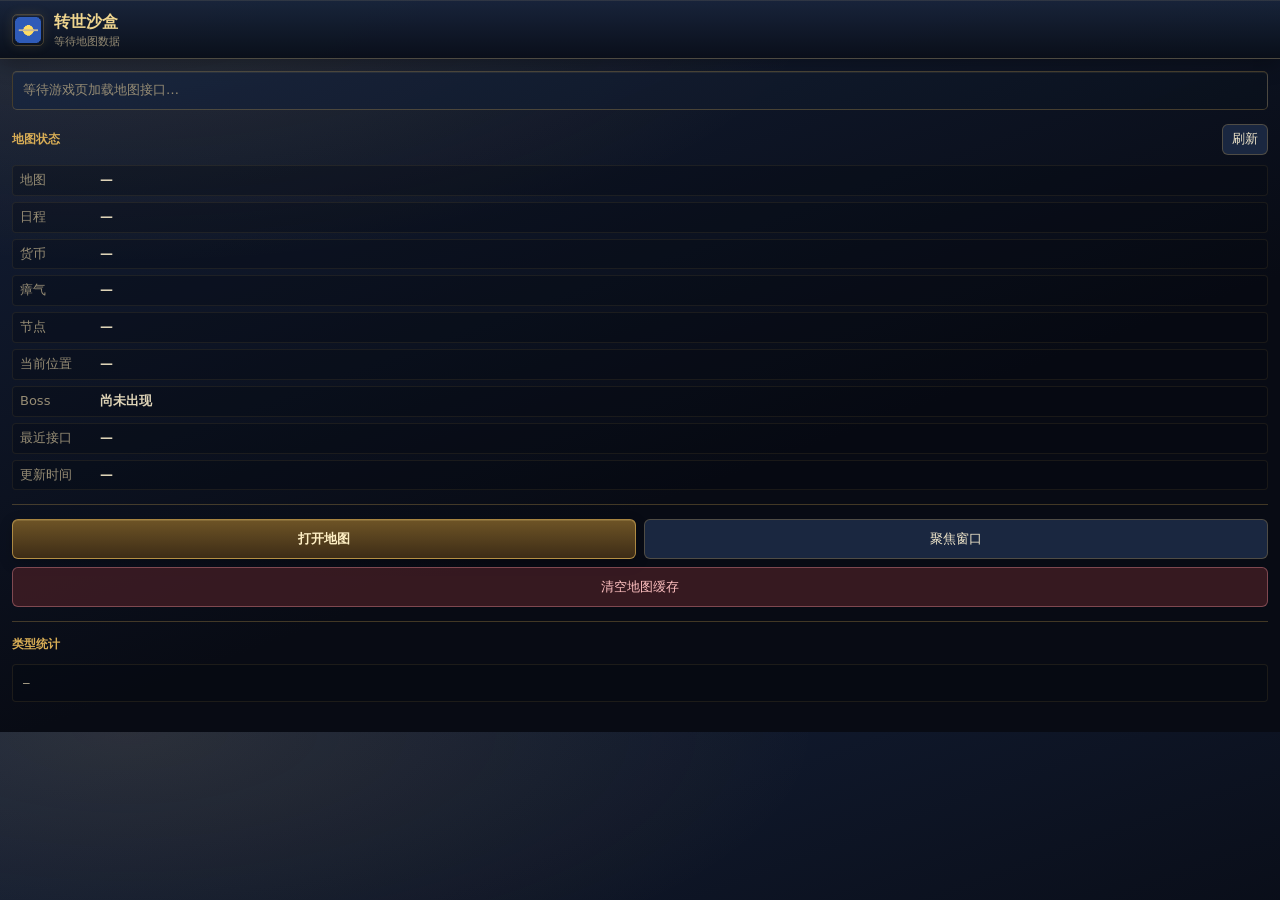
<file: arcarum3-ext/sidepanel/index.html>
<!DOCTYPE html>
<html lang="zh-CN">
<head>
  <meta charset="UTF-8" />
  <meta name="viewport" content="width=device-width, initial-scale=1" />
  <title>GBF 转世沙盒</title>
  <link rel="stylesheet" href="sidepanel.css" />
</head>
<body>
  <header class="app-header">
    <img class="app-icon" src="../icons/icon48.png" alt="" width="32" height="32" />
    <div class="app-heading">
      <h1>转世沙盒</h1>
      <p id="header-status">等待地图数据</p>
    </div>
  </header>

  <main>
    <div id="status" class="status idle">等待游戏页加载地图接口…</div>

    <section class="panel-section" aria-labelledby="map-state-heading">
      <div class="section-heading">
        <h2 id="map-state-heading">地图状态</h2>
        <button id="btn-refresh" class="compact-button" type="button">刷新</button>
      </div>
      <dl id="meta" class="meta">
        <div><dt>地图</dt><dd id="m-name">—</dd></div>
        <div><dt>日程</dt><dd id="m-progress">—</dd></div>
        <div><dt>货币</dt><dd id="m-point">—</dd></div>
        <div><dt>瘴气</dt><dd id="m-miasma">—</dd></div>
        <div><dt>节点</dt><dd id="m-nodes">—</dd></div>
        <div><dt>当前位置</dt><dd id="m-current">—</dd></div>
        <div><dt>Boss</dt><dd id="m-boss">尚未出现</dd></div>
        <div><dt>最近接口</dt><dd id="m-kind">—</dd></div>
        <div><dt>更新时间</dt><dd id="m-time">—</dd></div>
      </dl>
    </section>

    <section class="panel-section actions" aria-label="地图操作">
      <button id="btn-open" class="primary" type="button">打开地图</button>
      <button id="btn-focus" type="button">聚焦窗口</button>
      <button id="btn-clear" class="danger" type="button">清空地图缓存</button>
    </section>

    <section class="panel-section" aria-labelledby="type-heading">
      <h2 id="type-heading">类型统计</h2>
      <pre id="types">—</pre>
    </section>
  </main>

  <script type="module" src="sidepanel.js"></script>
</body>
</html>
</file>
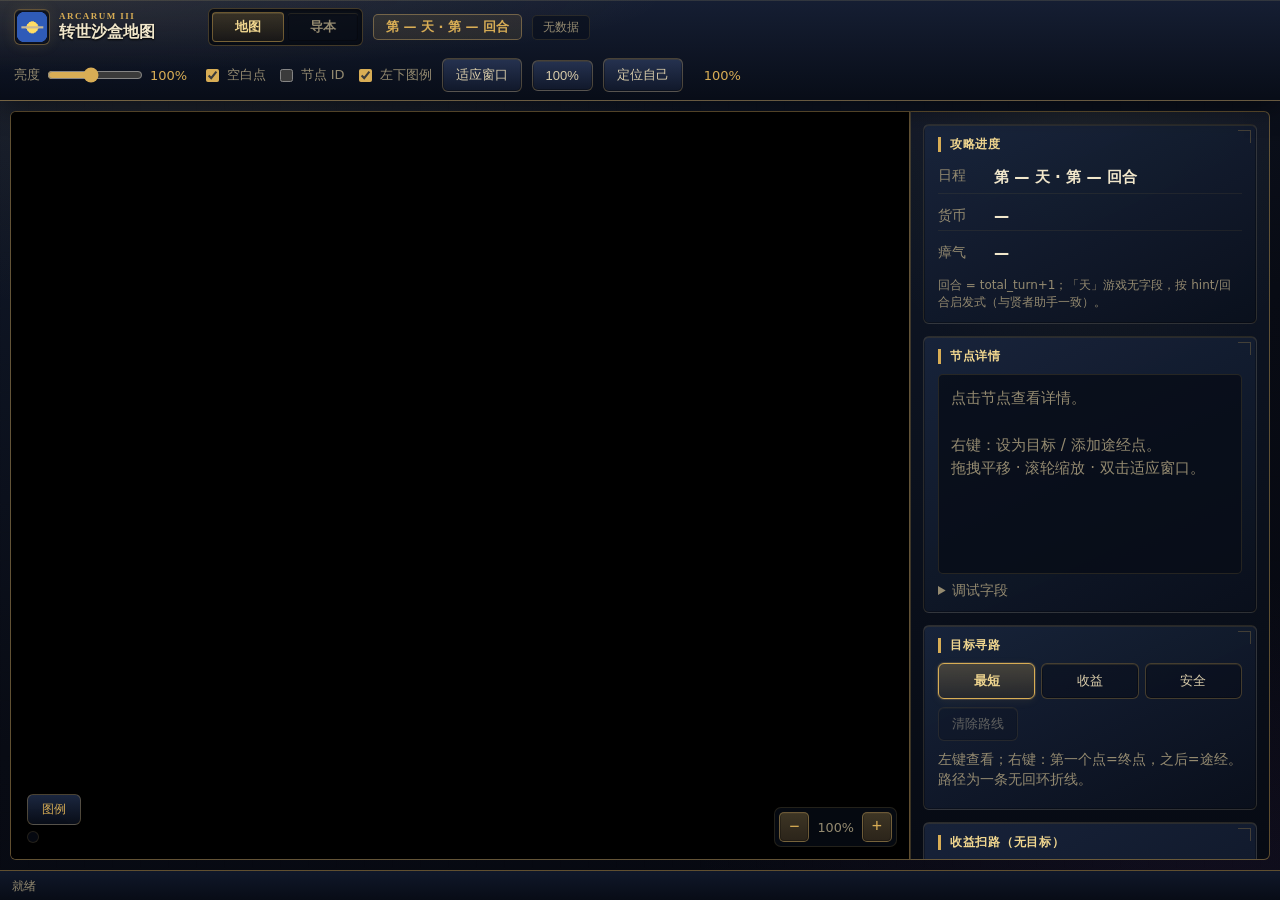
<file: arcarum3-ext/map/map.html>
<!DOCTYPE html>
<html lang="zh-CN">
<head>
  <meta charset="UTF-8" />
  <meta name="viewport" content="width=device-width, initial-scale=1" />
  <title>转世沙盒地图</title>
  <link rel="stylesheet" href="map.css" />
</head>
<body>
  <div id="toolbar">
    <div class="left">
      <div class="brand-lockup">
        <img class="brand-icon" src="../icons/icon48.png" alt="" width="34" height="34" />
        <div class="brand-copy">
          <span class="brand-kicker">ARCARUM III</span>
          <strong id="title">转世沙盒地图</strong>
        </div>
      </div>
      <div class="window-view-switch" role="tablist" aria-label="窗口内容">
        <button
          id="window-tab-map"
          class="window-view-tab is-active"
          type="button"
          role="tab"
          aria-selected="true"
          aria-controls="main"
          data-window-view="map"
        >地图</button>
        <button
          id="window-tab-guidebooks"
          class="window-view-tab"
          type="button"
          role="tab"
          aria-selected="false"
          aria-controls="guidebook-view"
          data-window-view="guidebooks"
        >
          导本
          <span id="guidebook-tab-count" class="window-tab-count" hidden>0</span>
        </button>
      </div>
      <span id="progress-line" class="progress-line">第 — 天 · 第 — 回合</span>
      <span id="badge" class="badge">无数据</span>
    </div>
    <div id="map-toolbar-controls" class="right">
      <label class="chk slider-chk" title="调节底图亮度">
        亮度
        <input type="range" id="bg-bright" min="60" max="150" value="100" step="5" />
        <span id="bg-bright-val" class="slider-val">100%</span>
      </label>
      <label class="chk"><input type="checkbox" id="show-empty" checked /> 空白点</label>
      <label class="chk"><input type="checkbox" id="show-ids" /> 节点 ID</label>
      <label class="chk"><input type="checkbox" id="show-legend" checked /> 左下图例</label>
      <button type="button" id="btn-fit">适应窗口</button>
      <button type="button" id="btn-100">100%</button>
      <button type="button" id="btn-center">定位自己</button>
      <span id="zoom-label">100%</span>
    </div>
  </div>

  <div id="main" role="tabpanel" aria-labelledby="window-tab-map">
    <div id="map-column">
      <canvas id="canvas"></canvas>

      <!-- 左下角图例（可筛选高亮 / 可显隐） -->
      <div id="legend-dock" class="legend-dock" aria-label="节点图例">
        <button type="button" id="btn-legend-collapse" class="legend-toggle" title="收起/展开图例">图例</button>
        <div id="legend-bar" class="legend-bar"></div>
      </div>

      <div class="map-zoom-controls" aria-label="缩放">
        <button type="button" id="btn-zoom-out" class="map-zoom-btn">−</button>
        <span id="zoom-label-float" class="map-zoom-label">100%</span>
        <button type="button" id="btn-zoom-in" class="map-zoom-btn">+</button>
      </div>
    </div>

    <aside id="panel">
      <section class="panel-block progress-card">
        <h2>攻略进度</h2>
        <ul class="progress-rows">
          <li class="progress-row">
            <span class="progress-label">日程</span>
            <span id="progress-schedule" class="progress-value">第 — 天 · 第 — 回合</span>
          </li>
          <li class="progress-row">
            <span class="progress-label">货币</span>
            <span id="progress-point" class="progress-value">—</span>
          </li>
          <li class="progress-row">
            <span class="progress-label">瘴气</span>
            <span id="progress-miasma" class="progress-value">—</span>
          </li>
        </ul>
        <p class="progress-note">回合 = total_turn+1；「天」游戏无字段，按 hint/回合启发式（与贤者助手一致）。</p>
      </section>

      <section class="panel-block">
        <h2>节点详情</h2>
        <div id="detail" class="node-detail">
          <p class="node-detail-empty">点击节点查看详情。

右键：设为目标 / 添加途经点。
拖拽平移 · 滚轮缩放 · 双击适应窗口。</p>
        </div>
        <details id="node-debug-wrap" class="node-debug">
          <summary>调试字段</summary>
          <pre id="detail-debug" class="node-detail-debug">—</pre>
        </details>
      </section>

      <section class="panel-block route-card">
        <h2>目标寻路</h2>
        <div class="route-presets" role="group" aria-label="路线权重">
          <button type="button" class="btn-preset is-active" data-preset="short">最短</button>
          <button type="button" class="btn-preset" data-preset="reward">收益</button>
          <button type="button" class="btn-preset" data-preset="safe">安全</button>
        </div>
        <div class="route-actions">
          <button type="button" id="btn-route-clear" class="btn ghost" disabled>清除路线</button>
        </div>
        <p id="route-hint" class="route-hint">
          左键查看；右键：第一个点=终点，之后=途经。路径为一条无回环折线。
        </p>
        <dl id="route-stats" class="route-stats" hidden></dl>
      </section>

      <section class="panel-block explore-card">
        <h2>收益扫路（无目标）</h2>
        <div class="route-actions">
          <button type="button" id="btn-explore-gen" class="btn primary-ish">生成路径</button>
          <button type="button" id="btn-explore-clear" class="btn ghost" disabled>清除路径</button>
        </div>
        <p class="route-hint" id="explore-score-legend">累计分越低，路线优先级越高。</p>
        <label class="explore-slider-label" for="explore-points">
          点数上限 ≤ <strong id="explore-points-val">20</strong>
        </label>
        <input
          type="range"
          id="explore-points"
          min="5"
          max="20"
          value="20"
          step="1"
        />
        <details class="explore-score-settings" open>
          <summary>自定义事件评分</summary>
          <div id="explore-score-controls" class="explore-score-controls"></div>
        </details>
        <p id="explore-hint" class="route-hint">
          从当前位置出发，在上限内选总分最低的简单路径（可短于上限，不必凑满）。
          沿绿线移动只裁剪；再点生成带粘性，避免每步改道。
        </p>
        <dl id="explore-stats" class="route-stats" hidden></dl>
      </section>
    </aside>
  </div>

  <section
    id="guidebook-view"
    class="guidebook-view"
    role="tabpanel"
    aria-labelledby="window-tab-guidebooks"
    hidden
  >
    <div class="guidebook-shell">
      <header class="guidebook-header">
        <div class="guidebook-heading">
          <h1>导本记录</h1>
          <p id="book-last-update">尚未捕获导本数据</p>
        </div>
        <div class="guidebook-summary" aria-label="导本统计">
          <div><strong id="book-held-kinds">0</strong><span>持有种类</span></div>
          <div><strong id="book-held-total">0</strong><span>持有数量</span></div>
          <div><strong id="book-catalog-total">0</strong><span>累计收录</span></div>
        </div>
      </header>

      <div class="guidebook-layout">
        <section
          id="guidebook-live-panel"
          class="guidebook-column guidebook-live-panel"
          aria-labelledby="book-live-title"
        >
          <header class="guidebook-column-header">
            <div class="guidebook-column-title">
              <h2 id="book-live-title">本次选择</h2>
              <span id="book-live-count" class="book-live-count">0 项</span>
            </div>
            <button
              id="btn-clear-book-selection"
              class="book-clear-selection"
              type="button"
              aria-label="清除本次选择"
              title="清除本次选择"
              disabled
            >×</button>
          </header>
          <p id="book-live-summary" class="book-live-summary">暂无进行中的选择</p>
          <p id="book-live-description" class="book-live-description" hidden></p>
          <p id="book-live-captured" class="book-live-captured">等待下一次选择</p>
          <div id="guidebook-live-empty" class="guidebook-empty guidebook-live-empty">
            游戏内出现导本或事件选择后，候选会显示在这里。
          </div>
          <div id="guidebook-live-list" class="guidebook-list guidebook-live-list" aria-live="polite"></div>
          <section id="book-live-notes" class="book-live-notes" aria-labelledby="book-live-notes-title" hidden>
            <h3 id="book-live-notes-title">收益与风险</h3>
            <p id="book-live-notes-text"></p>
          </section>
        </section>

        <section
          id="guidebook-catalogue-panel"
          class="guidebook-column guidebook-catalogue-panel"
          aria-label="已有导本与数据库导本"
        >
          <div class="guidebook-toolbar" aria-label="导本筛选">
            <div class="book-segmented" role="group" aria-label="导本范围">
              <button class="book-segment is-active" type="button" data-book-view="inventory" aria-pressed="true">当前持有</button>
              <button class="book-segment" type="button" data-book-view="catalogue" aria-pressed="false">全部收录</button>
            </div>

            <div class="rarity-filters" role="group" aria-label="稀有度">
              <button class="rarity-filter" type="button" data-rarity="3" data-type="unique" aria-pressed="false" title="独有">
                <img alt="独有" width="96" height="34" />
              </button>
              <button class="rarity-filter" type="button" data-rarity="2" data-type="rare" aria-pressed="false" title="稀有">
                <img alt="稀有" width="96" height="34" />
              </button>
              <button class="rarity-filter" type="button" data-rarity="1" data-type="normal" aria-pressed="false" title="普通">
                <img alt="普通" width="96" height="34" />
              </button>
              <button class="rarity-filter" type="button" data-rarity="99" data-type="cursed" aria-pressed="false" title="诅咒">
                <img alt="诅咒" width="96" height="34" />
              </button>
            </div>

            <div class="book-controls">
              <input id="book-search" type="search" placeholder="搜索原文或 ID" autocomplete="off" />
              <button id="btn-export-books" type="button" disabled>导出 JSON</button>
            </div>
          </div>

          <div id="guidebook-empty" class="guidebook-empty">进入导本列表、事件选择或商店后，这里会自动出现原文记录。</div>
          <div id="guidebook-list" class="guidebook-list" aria-live="polite"></div>
        </section>
      </div>
    </div>
  </section>

  <div id="status">就绪</div>
  <script type="module" src="map.js"></script>
</body>
</html>
</file>
<file: arcarum3-ext/sidepanel/sidepanel.css>
:root {
  color-scheme: dark;
  --bg: #080b14;
  --surface: rgba(18, 27, 45, 0.9);
  --surface-raised: #1a2740;
  --text: #f1e7cb;
  --muted: #968c74;
  --border: rgba(216, 173, 85, 0.28);
  --accent: #d8ad55;
  --accent-strong: #8c6627;
  --ok: #83d2a0;
  --warn: #e5bd68;
  --danger: #e58a91;
  font-family: "Segoe UI", "Microsoft YaHei UI", system-ui, sans-serif;
}

* { box-sizing: border-box; }
[hidden] { display: none !important; }

html,
body { min-width: 280px; }

body {
  margin: 0;
  background:
    radial-gradient(90% 60% at 10% 0%, rgba(216, 173, 85, 0.12), transparent 60%),
    linear-gradient(160deg, #142039, var(--bg) 62%);
  color: var(--text);
  font-size: 13px;
  line-height: 1.45;
}

button { font: inherit; }

button {
  appearance: none;
  border: 1px solid var(--border);
  border-radius: 6px;
  background: var(--surface-raised);
  color: var(--text);
  cursor: pointer;
}

button:hover { border-color: #4c574e; }
button:focus-visible {
  outline: 2px solid var(--accent);
  outline-offset: 2px;
}
button:disabled { cursor: default; opacity: 0.45; }

.app-header {
  display: flex;
  align-items: center;
  gap: 10px;
  min-height: 58px;
  padding: 10px 12px 8px;
  border-bottom: 1px solid var(--border);
  background: linear-gradient(180deg, rgba(24, 36, 59, 0.96), rgba(9, 14, 25, 0.96));
  box-shadow: 0 6px 18px rgba(0, 0, 0, 0.28), inset 0 1px 0 rgba(240, 214, 143, 0.1);
}

.app-icon {
  flex: 0 0 auto;
  border: 1px solid var(--border);
  border-radius: 5px;
  box-shadow: inset 0 1px 0 rgba(240, 214, 143, 0.12), 0 0 12px rgba(216, 173, 85, 0.12);
}

.app-heading { min-width: 0; }
.app-heading h1 {
  margin: 0;
  color: #f0d68f;
  font-family: Georgia, "Songti SC", serif;
  font-size: 16px;
  font-weight: 700;
  letter-spacing: 0;
}

.app-heading p {
  margin: 1px 0 0;
  color: var(--muted);
  font-size: 11px;
  overflow: hidden;
  text-overflow: ellipsis;
  white-space: nowrap;
}

main { padding: 0 12px 16px; }

.status {
  margin: 12px 0 0;
  padding: 9px 10px;
  border: 1px solid var(--border);
  border-radius: 5px;
  background:
    linear-gradient(155deg, rgba(25, 38, 63, 0.92), rgba(10, 16, 28, 0.94));
  box-shadow: inset 0 1px 0 rgba(240, 214, 143, 0.08);
  overflow-wrap: anywhere;
}

.status.idle { color: var(--muted); }
.status.ok { border-color: #316149; color: var(--ok); }
.status.warn { border-color: #745f37; color: var(--warn); }

.panel-section {
  padding: 14px 0;
  border-bottom: 1px solid var(--border);
}

.panel-section:last-child { border-bottom: 0; }

.section-heading {
  display: flex;
  align-items: center;
  justify-content: space-between;
  gap: 8px;
  margin-bottom: 10px;
}

h2 {
  margin: 0 0 10px;
  color: var(--accent);
  font-size: 12px;
  font-weight: 700;
  letter-spacing: 0;
}

.section-heading h2 { margin: 0; }

.meta {
  display: grid;
  gap: 6px;
  margin: 0;
}

.meta > div {
  display: grid;
  grid-template-columns: 72px minmax(0, 1fr);
  gap: 8px;
  padding: 5px 7px;
  border: 1px solid rgba(216, 173, 85, 0.09);
  border-radius: 4px;
  background: rgba(5, 9, 17, 0.28);
}

.meta dt { color: var(--muted); }
.meta dd {
  min-width: 0;
  margin: 0;
  color: #ded3b7;
  font-weight: 600;
  overflow-wrap: anywhere;
}

.actions {
  display: grid;
  grid-template-columns: repeat(2, minmax(0, 1fr));
  gap: 8px;
}

.actions button {
  min-height: 40px;
  padding: 8px;
}

.actions .primary {
  border-color: rgba(216, 173, 85, 0.68);
  background: linear-gradient(180deg, #6e5426, #3d2c16);
  color: #fff0c5;
  font-weight: 700;
  box-shadow: inset 0 1px 0 rgba(240, 214, 143, 0.16), 0 4px 14px rgba(0, 0, 0, 0.2);
}

.actions .danger {
  grid-column: 1 / -1;
  border-color: rgba(229, 138, 145, 0.42);
  background: rgba(73, 31, 38, 0.72);
  color: #ffc1c1;
}

.compact-button {
  min-height: 30px;
  padding: 5px 9px;
}

pre#types {
  margin: 0;
  padding: 10px;
  border: 1px solid rgba(216, 173, 85, 0.11);
  border-radius: 4px;
  background: rgba(5, 9, 17, 0.36);
  color: #d8cba9;
  font-family: ui-monospace, Consolas, monospace;
  font-size: 11px;
  white-space: pre-wrap;
}

@media (max-width: 310px) {
  .actions { grid-template-columns: 1fr; }
  .actions .danger { grid-column: auto; }
}

@media (prefers-reduced-motion: reduce) {
  * { scroll-behavior: auto !important; }
}
</file>
<file: arcarum3-ext/map/map.css>
:root {
  color-scheme: dark;
  --ink-0: #080b14;
  --ink-1: #0d1322;
  --ink-2: #141d31;
  --ink-3: #1a2740;
  --parchment: #f1e7cb;
  --parchment-soft: #d8cba9;
  --parchment-dim: #948a70;
  --gold: #d8ad55;
  --gold-bright: #f0d68f;
  --gold-deep: #78551c;
  --gold-line: rgba(216, 173, 85, 0.42);
  --gold-soft: rgba(216, 173, 85, 0.11);
  --cyan: #65c9d8;
  --green: #6fc38f;
  --rose: #cf668e;
  --violet: #a889d9;
  --bg: var(--ink-0);
  --bg-raised: var(--ink-2);
  --panel: rgba(10, 15, 28, 0.97);
  --card: rgba(20, 29, 49, 0.9);
  --card-2: rgba(8, 13, 24, 0.82);
  --text: var(--parchment);
  --muted: var(--parchment-dim);
  --border: rgba(216, 173, 85, 0.28);
  --border-soft: rgba(216, 173, 85, 0.14);
  --accent: var(--gold);
  --accent-soft: var(--gold-soft);
  --accent-blue: var(--cyan);
  --ok: var(--green);
  --danger: var(--rose);
  --via: var(--violet);
  --shadow: 0 14px 34px rgba(0, 0, 0, 0.52);
  --shadow-inset: inset 0 1px 0 rgba(240, 214, 143, 0.12),
    inset 0 0 0 1px rgba(0, 0, 0, 0.28);
  font-family: "Segoe UI", "PingFang SC", "Microsoft YaHei UI", system-ui, sans-serif;
}

* { box-sizing: border-box; }
[hidden] { display: none !important; }

html, body {
  margin: 0;
  height: 100%;
  overflow: hidden;
  background:
    radial-gradient(70% 55% at 12% 0%, rgba(216, 173, 85, 0.09), transparent 64%),
    radial-gradient(62% 55% at 95% 100%, rgba(93, 55, 126, 0.12), transparent 66%),
    linear-gradient(160deg, #111a2c 0%, var(--ink-0) 55%, #060810 100%);
  color: var(--text);
}

body {
  display: flex;
  flex-direction: column;
  position: relative;
}

body::before {
  content: "";
  position: fixed;
  inset: 0;
  pointer-events: none;
  opacity: 0.22;
  background-image:
    linear-gradient(rgba(240, 214, 143, 0.025) 1px, transparent 1px),
    linear-gradient(90deg, rgba(240, 214, 143, 0.018) 1px, transparent 1px);
  background-size: 28px 28px;
}

/* ———————————————— 顶部工具栏 ———————————————— */

#toolbar {
  position: relative;
  z-index: 10;
  display: flex;
  align-items: center;
  justify-content: space-between;
  gap: 12px;
  min-height: 64px;
  padding: 8px 14px;
  border-bottom: 1px solid var(--gold-line);
  background:
    radial-gradient(100% 140% at 0% 0%, rgba(216, 173, 85, 0.12), transparent 52%),
    linear-gradient(180deg, rgba(22, 31, 52, 0.98), rgba(8, 13, 24, 0.98));
  box-shadow: 0 8px 24px rgba(0, 0, 0, 0.38),
    inset 0 1px 0 rgba(240, 214, 143, 0.13);
  flex-wrap: wrap;
}

#toolbar .left, #toolbar .right {
  display: flex;
  align-items: center;
  gap: 10px;
  flex-wrap: wrap;
}

.brand-lockup {
  display: flex;
  align-items: center;
  gap: 9px;
  min-width: 184px;
}

.brand-icon {
  width: 36px;
  height: 36px;
  flex: 0 0 auto;
  border: 1px solid var(--gold-line);
  border-radius: 6px;
  background: var(--ink-1);
  box-shadow: var(--shadow-inset), 0 0 14px rgba(216, 173, 85, 0.12);
}

.brand-copy {
  display: grid;
  gap: 1px;
  min-width: 0;
}

.brand-kicker {
  color: var(--gold);
  font-family: Georgia, "Times New Roman", serif;
  font-size: 9px;
  font-weight: 700;
  letter-spacing: 0.16em;
}

.window-view-switch {
  display: grid;
  grid-template-columns: repeat(2, minmax(72px, 1fr));
  gap: 3px;
  padding: 3px;
  border: 1px solid var(--border);
  border-radius: 6px;
  background: rgba(5, 9, 17, 0.72);
  box-shadow: inset 0 1px 5px rgba(0, 0, 0, 0.55);
}

.window-view-tab {
  min-height: 30px;
  padding: 4px 12px;
  border-color: transparent;
  border-radius: 4px;
  background: transparent;
  color: var(--muted);
  font-weight: 650;
}

.window-view-tab.is-active {
  border-color: var(--gold-line);
  background:
    linear-gradient(180deg, rgba(216, 173, 85, 0.22), rgba(120, 85, 28, 0.14));
  color: var(--gold-bright);
  box-shadow: inset 0 1px 0 rgba(240, 214, 143, 0.12);
}

.window-tab-count {
  display: inline-grid;
  min-width: 18px;
  height: 18px;
  margin-left: 4px;
  padding: 0 5px;
  place-items: center;
  border-radius: 9px;
  background: var(--ok);
  color: #082118;
  font-size: 10px;
}

#title {
  overflow-wrap: anywhere;
  font-family: Georgia, "Songti SC", "SimSun", serif;
  font-size: 16px;
  font-weight: 700;
  color: var(--parchment);
  text-shadow: 0 1px 2px #000;
}

.progress-line {
  font-size: 13px;
  font-weight: 650;
  color: var(--accent);
  padding: 3px 12px;
  border-radius: 5px;
  background: var(--accent-soft);
  border: 1px solid rgba(226, 185, 106, 0.38);
}

.badge {
  font-size: 12px;
  padding: 3px 10px;
  border-radius: 5px;
  background: rgba(10, 16, 29, 0.68);
  border: 1px solid var(--border-soft);
  color: var(--muted);
}

.badge.ok {
  background: rgba(37, 91, 65, 0.34);
  border-color: rgba(111, 195, 143, 0.44);
  color: #a8e5bd;
}

/* ———————————————— 按钮 ———————————————— */

button, .btn, .btn-preset {
  appearance: none;
  border: 1px solid var(--border);
  background: linear-gradient(180deg, #2c3746, #1d2632);
  color: var(--text);
  border-radius: 6px;
  padding: 7px 13px;
  font-size: 13px;
  cursor: pointer;
  background:
    linear-gradient(180deg, rgba(39, 52, 82, 0.96), rgba(17, 25, 43, 0.96));
  color: var(--parchment-soft);
  box-shadow: var(--shadow-inset);
  transition: color 0.14s ease, border-color 0.14s ease, transform 0.1s ease,
    box-shadow 0.14s ease, background 0.14s ease;
}

button:hover, .btn:hover, .btn-preset:hover {
  border-color: var(--gold-line);
  color: var(--gold-bright);
  box-shadow: var(--shadow-inset), 0 0 12px rgba(216, 173, 85, 0.12);
}

button:active, .btn:active, .btn-preset:active {
  transform: translateY(1px);
}

button:focus-visible, .btn:focus-visible, .btn-preset:focus-visible {
  outline: 2px solid rgba(101, 201, 216, 0.76);
  outline-offset: 1px;
}

button:disabled {
  opacity: 0.4;
  cursor: not-allowed;
  filter: none;
  transform: none;
}

.btn.ghost, .btn-preset {
  background: rgba(6, 10, 19, 0.38);
}

.btn-preset.is-active {
  border-color: var(--gold);
  background: linear-gradient(180deg, rgba(216, 173, 85, 0.25), rgba(120, 85, 28, 0.18));
  color: var(--gold-bright);
  font-weight: 650;
  box-shadow: 0 0 0 1px rgba(226, 185, 106, 0.18),
    0 2px 10px rgba(226, 185, 106, 0.08);
}

/* ———————————————— 复选 / 滑杆 ———————————————— */

.chk {
  font-size: 13px;
  color: var(--muted);
  display: flex;
  align-items: center;
  gap: 5px;
  user-select: none;
}

.chk input[type="checkbox"] {
  accent-color: var(--accent);
}

.slider-chk input[type="range"] {
  width: 96px;
  accent-color: var(--accent);
}

.slider-val {
  min-width: 3.2em;
  font-variant-numeric: tabular-nums;
  color: var(--accent);
}

#zoom-label {
  min-width: 48px;
  text-align: right;
  font-variant-numeric: tabular-nums;
  color: var(--accent);
  font-size: 13px;
}

/* ———————————————— 主体布局 ———————————————— */

#main {
  display: grid;
  grid-template-columns: minmax(0, 1fr) minmax(328px, 370px);
  flex: 1;
  min-height: 0;
  position: relative;
  z-index: 1;
}

/* ———————————————— 导本视图 ———————————————— */

.guidebook-view {
  flex: 1;
  min-height: 0;
  overflow: hidden;
  background:
    radial-gradient(80% 70% at 15% 10%, rgba(216, 173, 85, 0.08), transparent 62%),
    linear-gradient(150deg, #111a2d, #070a12 72%);
  scrollbar-width: thin;
  scrollbar-color: #33445c transparent;
}

.guidebook-shell {
  width: min(1440px, 100%);
  height: 100%;
  margin: 0 auto;
  padding: 24px;
  display: flex;
  flex-direction: column;
}

.guidebook-header {
  flex: 0 0 auto;
  display: flex;
  align-items: end;
  justify-content: space-between;
  gap: 24px;
  padding-bottom: 18px;
  border-bottom: 1px solid var(--gold-line);
}

.guidebook-heading h1 {
  margin: 0;
  color: var(--gold-bright);
  font-family: Georgia, "Songti SC", serif;
  font-size: 24px;
  text-shadow: 0 2px 4px rgba(0, 0, 0, 0.8);
  letter-spacing: 0;
}

.guidebook-heading p {
  margin: 5px 0 0;
  color: var(--muted);
  font-size: 12px;
}

.guidebook-summary {
  display: grid;
  grid-template-columns: repeat(3, minmax(0, 1fr));
  border: 1px solid var(--border);
  border-radius: 6px;
  background:
    linear-gradient(180deg, rgba(26, 39, 65, 0.9), rgba(10, 15, 27, 0.9));
  box-shadow: var(--shadow-inset), 0 8px 24px rgba(0, 0, 0, 0.25);
}

.guidebook-summary > div {
  display: grid;
  padding: 10px 16px;
  text-align: center;
}

.guidebook-summary > div + div { border-left: 1px solid var(--border); }
.guidebook-summary strong { color: var(--accent); font-size: 18px; }
.guidebook-summary span { color: var(--muted); font-size: 11px; }

.guidebook-layout {
  display: grid;
  grid-template-columns: minmax(0, 40fr) minmax(0, 60fr);
  flex: 1;
  min-height: 0;
  margin-top: 16px;
  border: 1px solid var(--border);
  border-radius: 6px;
  box-shadow: 0 16px 44px rgba(0, 0, 0, 0.42), var(--shadow-inset);
  overflow: hidden;
}

.guidebook-column {
  min-width: 0;
  min-height: 0;
  overflow-y: auto;
  scrollbar-width: thin;
  scrollbar-color: #33445c transparent;
}

.guidebook-column::-webkit-scrollbar { width: 8px; }
.guidebook-column::-webkit-scrollbar-thumb {
  background: #33445c;
  border-radius: 4px;
}

.guidebook-live-panel {
  padding: 16px;
  background:
    linear-gradient(155deg, rgba(32, 36, 45, 0.92), rgba(17, 21, 30, 0.96));
}

.guidebook-catalogue-panel {
  padding: 0 16px 16px;
  border-left: 1px solid var(--border);
  background: rgba(7, 11, 20, 0.86);
}

.guidebook-column-header {
  display: grid;
  grid-template-columns: minmax(0, 1fr) 32px;
  gap: 10px;
  align-items: center;
}

.guidebook-column-title {
  display: flex;
  min-width: 0;
  align-items: center;
  gap: 8px;
  flex-wrap: wrap;
}

.guidebook-column-title h2 {
  margin: 0;
  color: var(--accent);
  font-size: 16px;
  letter-spacing: 0;
}

.book-live-count {
  padding: 2px 7px;
  border: 1px solid rgba(226, 185, 106, 0.38);
  border-radius: 8px;
  color: var(--accent);
  background: var(--accent-soft);
  font-size: 11px;
  white-space: nowrap;
}

.book-clear-selection {
  width: 32px;
  height: 32px;
  padding: 0;
  border-radius: 6px;
  color: var(--muted);
  font-size: 20px;
  line-height: 1;
}

.book-live-summary {
  margin: 12px 0 0;
  color: var(--text);
  font-size: 13px;
  font-weight: 650;
}

.book-live-captured {
  margin: 3px 0 0;
  color: var(--muted);
  font-size: 11px;
}

.book-live-description {
  margin: 10px 0 0;
  padding: 9px 10px;
  border-left: 2px solid var(--gold);
  color: var(--parchment-soft);
  background: rgba(216, 173, 85, 0.045);
  font-size: 12px;
  line-height: 1.55;
  white-space: pre-line;
  overflow-wrap: anywhere;
}

.event-choice-item {
  border-left-color: var(--gold);
  background: rgba(40, 34, 26, 0.72);
}

.event-choice-item.is-disabled { opacity: 0.52; }
.event-choice-item .guidebook-name { color: #f0d9a4; }

.shop-item {
  border-left-color: var(--green);
  background: rgba(15, 39, 31, 0.68);
}

.shop-item.is-sold-out {
  opacity: 0.58;
}

.shop-item .guidebook-name {
  color: #a8e0bf;
}

.shop-item-price,
.shop-item-original {
  min-width: 0;
  color: var(--muted);
  font-size: 11px;
  line-height: 1.45;
  overflow-wrap: anywhere;
  white-space: pre-line;
}

.shop-item-price {
  color: #d6c08a;
  font-weight: 650;
}

.book-live-notes {
  margin-top: 14px;
  padding: 12px;
  border: 1px solid rgba(104, 184, 143, 0.42);
  border-left: 3px solid #68b88f;
  border-radius: 5px;
  background: #111d1a;
}

.book-live-notes h3 {
  margin: 0;
  color: #91d2ae;
  font-size: 13px;
  letter-spacing: 0;
}

.book-live-notes p {
  margin: 8px 0 0;
  color: #d5e4dc;
  font-size: 12px;
  line-height: 1.65;
  white-space: pre-wrap;
  overflow-wrap: anywhere;
}

.guidebook-toolbar {
  display: grid;
  grid-template-columns: minmax(160px, 0.8fr) minmax(260px, 1.2fr) minmax(210px, 1fr);
  gap: 12px;
  align-items: center;
  padding: 16px 0;
  border-bottom: 1px solid var(--border);
}

.book-segmented {
  display: grid;
  grid-template-columns: repeat(2, minmax(0, 1fr));
  padding: 3px;
  border: 1px solid var(--border);
  border-radius: 6px;
  background: rgba(4, 8, 15, 0.68);
}

.book-segment {
  min-height: 36px;
  border-color: transparent;
  border-radius: 4px;
  background: transparent;
  color: var(--muted);
}

.book-segment.is-active {
  border-color: var(--gold-line);
  background: rgba(216, 173, 85, 0.13);
  color: var(--gold-bright);
}

.rarity-filters {
  display: grid;
  grid-template-columns: repeat(4, minmax(0, 1fr));
  gap: 5px;
}

.rarity-filter {
  display: grid;
  min-width: 0;
  min-height: 42px;
  padding: 3px;
  place-items: center;
  border-color: transparent;
  border-radius: 5px;
  background: rgba(4, 8, 15, 0.68);
  overflow: hidden;
}

.rarity-filter[aria-pressed="true"] {
  border-color: var(--accent);
  background: #2a241a;
}

.rarity-filter img {
  display: block;
  width: 100%;
  max-width: 96px;
  height: 34px;
  object-fit: contain;
}

.book-controls {
  display: grid;
  grid-template-columns: minmax(0, 1fr) auto;
  gap: 8px;
}

.book-controls input {
  min-width: 0;
  min-height: 40px;
  padding: 7px 11px;
  border: 1px solid var(--border);
  border-radius: 5px;
  background: rgba(4, 8, 15, 0.78);
  color: var(--text);
  font: inherit;
}

.book-controls input:focus-visible {
  outline: 2px solid rgba(76, 195, 251, 0.6);
  outline-offset: 1px;
}

.guidebook-empty {
  margin-top: 18px;
  padding: 48px 20px;
  border: 1px dashed #334154;
  border-radius: 5px;
  color: var(--muted);
  text-align: center;
}

.guidebook-list {
  display: grid;
  grid-template-columns: repeat(auto-fill, minmax(min(260px, 100%), 1fr));
  gap: 10px;
  padding: 18px 0 6px;
}

.guidebook-item {
  position: relative;
  display: grid;
  align-content: start;
  gap: 6px;
  min-width: 0;
  min-height: 92px;
  padding: 13px 54px 12px 14px;
  border: 1px solid var(--border-soft);
  border-left: 3px solid #aeb6af;
  border-radius: 6px;
  background:
    linear-gradient(150deg, rgba(26, 37, 59, 0.9), rgba(11, 17, 29, 0.94));
  box-shadow: inset 0 1px 0 rgba(240, 214, 143, 0.045);
  transition: border-color 0.14s ease, transform 0.14s ease, background 0.14s ease;
}

.guidebook-item:hover {
  transform: translateY(-1px);
  border-color: rgba(216, 173, 85, 0.34);
  background:
    linear-gradient(150deg, rgba(35, 47, 71, 0.94), rgba(14, 21, 35, 0.96));
}

.guidebook-item[data-rarity="3"] { border-left-color: #e6b85c; }
.guidebook-item[data-rarity="2"] { border-left-color: #68b9d6; }
.guidebook-item[data-rarity="99"] { border-left-color: #dc7379; }

.guidebook-name {
  min-width: 0;
  font-size: 14px;
  font-weight: 700;
  line-height: 1.45;
  overflow-wrap: anywhere;
}

.guidebook-item[data-rarity="3"] .guidebook-name { color: #f0cb79; }
.guidebook-item[data-rarity="99"] .guidebook-name { color: #f19b9f; }

.guidebook-meta,
.guidebook-raw {
  min-width: 0;
  color: var(--muted);
  font-size: 11px;
  line-height: 1.45;
  overflow-wrap: anywhere;
}

.guidebook-count {
  position: absolute;
  top: 13px;
  right: 13px;
  color: var(--ok);
  font-family: ui-monospace, Consolas, monospace;
  font-size: 12px;
  font-weight: 700;
}

.guidebook-count.is-empty { color: #687587; font-weight: 500; }

.guidebook-live-empty {
  margin-top: 18px;
  padding: 42px 14px;
}

.guidebook-live-list {
  grid-template-columns: 1fr;
}

.guidebook-live-list .guidebook-item {
  padding-right: 14px;
}

#map-column {
  position: relative;
  min-width: 0;
  min-height: 0;
  overflow: hidden;
  margin: 10px 0 10px 10px;
  border: 1px solid var(--gold-line);
  border-radius: 6px 0 0 6px;
  background:
    radial-gradient(120% 90% at 50% 40%, #17233a 0%, #080b14 72%);
  box-shadow: inset 0 0 72px rgba(0, 0, 0, 0.58), var(--shadow-inset);
}

#map-column::before {
  content: "";
  position: absolute;
  inset: 0;
  pointer-events: none;
  background:
    radial-gradient(circle at 50% 46%, rgba(216, 173, 85, 0.105), transparent 36%),
    radial-gradient(circle at 50% 52%, rgba(101, 201, 216, 0.06), transparent 48%),
    linear-gradient(rgba(240, 214, 143, 0.035) 1px, transparent 1px),
    linear-gradient(90deg, rgba(240, 214, 143, 0.028) 1px, transparent 1px),
    linear-gradient(135deg, rgba(216, 173, 85, 0.045), transparent 28%, rgba(8, 11, 20, 0.48) 72%);
  background-size: auto, auto, 40px 40px, 40px 40px, auto;
  opacity: 0.72;
}

#map-column::after {
  content: "";
  position: absolute;
  inset: 0;
  pointer-events: none;
  box-shadow:
    inset 0 0 0 1px rgba(240, 214, 143, 0.08),
    inset 0 0 120px rgba(0, 0, 0, 0.76);
}

#canvas {
  position: relative;
  z-index: 1;
  width: 100%;
  height: 100%;
  display: block;
  cursor: grab;
  background: transparent;
}

#canvas.dragging { cursor: grabbing; }

/* ———————————————— 左下角图例 ———————————————— */

.legend-dock {
  position: absolute;
  left: 16px;
  bottom: 16px;
  z-index: 4;
  display: flex;
  flex-direction: column;
  align-items: flex-start;
  gap: 6px;
  max-width: calc(100% - 100px);
  pointer-events: auto;
}

.legend-dock.is-collapsed .legend-bar {
  display: none;
}

.legend-toggle {
  padding: 6px 14px;
  font-size: 12px;
  border-radius: 6px;
  border: 1px solid rgba(226, 185, 106, 0.3);
  background:
    linear-gradient(180deg, rgba(29, 41, 67, 0.94), rgba(9, 14, 25, 0.94));
  color: var(--accent);
  backdrop-filter: blur(8px);
  box-shadow: var(--shadow);
}

.legend-bar {
  display: flex;
  flex-wrap: wrap;
  gap: 2px;
  padding: 5px;
  border: 1px solid var(--border-soft);
  border-radius: 6px;
  background: rgba(7, 11, 20, 0.8);
  backdrop-filter: blur(8px);
  box-shadow: var(--shadow);
}

.legend-item {
  width: 44px;
  height: 44px;
  padding: 0;
  margin: 0;
  border: none;
  border-radius: 5px;
  background: transparent;
  display: flex;
  align-items: center;
  justify-content: center;
  cursor: pointer;
  transition: background 0.12s ease, box-shadow 0.12s ease;
}

.legend-item:hover {
  background: rgba(255, 255, 255, 0.08);
}

.legend-item.is-active {
  background: rgba(226, 185, 106, 0.2);
  box-shadow: inset 0 0 0 1px rgba(226, 185, 106, 0.6);
}

.legend-item img {
  width: 36px;
  height: 36px;
  pointer-events: none;
  filter: drop-shadow(0 2px 3px rgba(0, 0, 0, 0.5));
}

/* ———————————————— 右下角缩放条 ———————————————— */

.map-zoom-controls {
  position: absolute;
  right: 12px;
  bottom: 12px;
  z-index: 4;
  display: flex;
  align-items: center;
  gap: 4px;
  padding: 4px;
  border: 1px solid var(--border-soft);
  border-radius: 7px;
  background: rgba(7, 11, 20, 0.82);
  backdrop-filter: blur(8px);
  box-shadow: var(--shadow);
}

.map-zoom-btn {
  width: 30px;
  height: 30px;
  padding: 0;
  border: 1px solid rgba(226, 185, 106, 0.35);
  border-radius: 5px;
  background: linear-gradient(180deg, #3d3524, #2b241a);
  color: var(--accent);
  font-size: 1.1rem;
  line-height: 1;
}

.map-zoom-label {
  min-width: 3.2em;
  padding: 0 4px;
  color: var(--muted);
  font-size: 0.8rem;
  font-variant-numeric: tabular-nums;
  text-align: center;
}

/* ———————————————— 右侧面板 ———————————————— */

#panel {
  margin: 10px 10px 10px 0;
  border: 1px solid var(--gold-line);
  border-left-color: rgba(216, 173, 85, 0.24);
  border-radius: 0 6px 6px 0;
  background:
    radial-gradient(120% 80% at 50% -10%, rgba(216, 173, 85, 0.08), transparent 62%),
    linear-gradient(180deg, rgba(15, 23, 39, 0.97), rgba(7, 11, 20, 0.98));
  padding: 12px;
  overflow: auto;
  display: flex;
  flex-direction: column;
  gap: 12px;
  scrollbar-width: thin;
  scrollbar-color: #33445c transparent;
}

#panel::-webkit-scrollbar { width: 8px; }
#panel::-webkit-scrollbar-thumb {
  background: #33445c;
  border-radius: 4px;
}
#panel::-webkit-scrollbar-track { background: transparent; }

.panel-block {
  position: relative;
  background:
    linear-gradient(155deg, rgba(25, 37, 61, 0.92), rgba(10, 16, 28, 0.94));
  border: 1px solid var(--border-soft);
  border-radius: 6px;
  padding: 12px 14px;
  box-shadow: var(--shadow-inset);
}

.panel-block::after {
  content: "";
  position: absolute;
  top: 5px;
  right: 5px;
  width: 12px;
  height: 12px;
  border-top: 1px solid rgba(216, 173, 85, 0.25);
  border-right: 1px solid rgba(216, 173, 85, 0.25);
  pointer-events: none;
}

.panel-block h2 {
  margin: 0 0 10px;
  padding-left: 9px;
  font-size: 0.78rem;
  color: var(--gold-bright);
  font-weight: 700;
  letter-spacing: 0.06em;
  text-transform: uppercase;
  border-left: 3px solid var(--accent);
  line-height: 1.2;
}

.progress-rows {
  list-style: none;
  margin: 0;
  padding: 0;
  display: flex;
  flex-direction: column;
  gap: 8px;
}

.progress-row {
  display: grid;
  grid-template-columns: 3em 1fr;
  gap: 8px;
  align-items: start;
  padding: 5px 0;
  border-bottom: 1px solid rgba(216, 173, 85, 0.08);
}

.progress-row:last-child {
  border-bottom: 0;
}

.progress-label {
  color: var(--muted);
  font-size: 0.85rem;
}

.progress-value {
  font-size: 0.95rem;
  font-weight: 650;
  color: var(--text);
}

.progress-note {
  margin: 10px 0 0;
  font-size: 0.75rem;
  color: var(--muted);
  line-height: 1.4;
}

/* 节点详情 */

.node-detail {
  display: flex;
  flex-direction: column;
  gap: 10px;
  padding: 12px;
  background: var(--card-2);
  border: 1px solid var(--border-soft);
  border-radius: 5px;
  min-height: 200px;
}

.node-detail-empty {
  margin: 0;
  color: var(--muted);
  white-space: pre-wrap;
  font-size: 0.95rem;
  line-height: 1.55;
}

.node-detail-title {
  margin: 0;
  font-size: 1.2rem;
  font-weight: 700;
  color: var(--gold-bright);
  font-family: Georgia, "Songti SC", serif;
  line-height: 1.3;
}

.node-detail-type {
  margin: 0;
  font-size: 0.92rem;
  color: var(--accent);
  line-height: 1.4;
}

.node-detail-status {
  margin: 0;
  font-size: 0.92rem;
  color: var(--ok);
  font-weight: 650;
}

.node-detail-official {
  margin: 0;
  font-size: 0.9rem;
  color: #c4b5fd;
  line-height: 1.45;
}

.node-detail-p {
  margin: 0;
  color: var(--text);
  font-size: 0.98rem;
  line-height: 1.55;
}

.node-detail-tips {
  margin: 0;
  padding-left: 1.2em;
  color: #b0bccb;
  font-size: 0.92rem;
  line-height: 1.5;
}

.node-detail-tips li + li {
  margin-top: 6px;
}

.node-debug {
  margin-top: 8px;
  color: var(--muted);
  font-size: 0.85rem;
}

.node-debug summary {
  cursor: pointer;
  user-select: none;
}

.node-detail-debug {
  margin: 8px 0 0;
  padding: 10px;
  background: var(--bg);
  border-radius: 5px;
  border: 1px solid var(--border-soft);
  font-size: 0.78rem;
  line-height: 1.45;
  color: #9aa8b8;
  white-space: pre-wrap;
  font-family: ui-monospace, Consolas, monospace;
  overflow: auto;
  max-height: 160px;
}

/* 路径规划 */

.route-presets {
  display: flex;
  gap: 6px;
  margin-bottom: 8px;
}

.route-presets .btn-preset {
  flex: 1;
  padding: 8px 6px;
}

.route-actions {
  display: flex;
  gap: 6px;
  margin-bottom: 8px;
}

.route-hint {
  margin: 0 0 8px;
  color: var(--muted);
  font-size: 0.88rem;
  line-height: 1.45;
}

.route-stats {
  margin: 0;
  padding: 10px 12px;
  display: grid;
  grid-template-columns: auto 1fr;
  gap: 4px 10px;
  font-size: 0.9rem;
  background: var(--card-2);
  border: 1px solid var(--border-soft);
  border-radius: 5px;
}

.route-stats dt {
  margin: 0;
  color: var(--muted);
}

.route-stats dd {
  margin: 0;
  font-weight: 600;
  overflow-wrap: anywhere;
}

.route-stats dd.is-accent {
  color: var(--accent-blue);
}

.explore-card .explore-slider-label {
  display: block;
  margin: 0 0 6px;
  font-size: 0.9rem;
  color: var(--text);
}

.explore-card .explore-slider-label strong {
  color: var(--ok);
}

.explore-card input[type="range"] {
  width: 100%;
  margin: 0 0 10px;
  accent-color: #34d399;
}

.explore-score-settings {
  margin: 2px 0 12px;
  border-top: 1px solid var(--border-soft);
  border-bottom: 1px solid var(--border-soft);
}

.explore-score-settings summary {
  padding: 9px 0;
  color: var(--text);
  font-size: 0.88rem;
  font-weight: 650;
  cursor: pointer;
}

.explore-score-controls {
  display: grid;
  gap: 7px;
  padding: 2px 0 10px;
}

.explore-score-row {
  display: grid;
  grid-template-columns: minmax(76px, 0.8fr) minmax(90px, 1.4fr) 58px;
  align-items: center;
  gap: 8px;
  min-width: 0;
}

.explore-score-row label {
  color: var(--muted);
  font-size: 0.8rem;
  overflow-wrap: anywhere;
}

.explore-card .explore-score-row input[type="range"] {
  min-width: 0;
  margin: 0;
}

.explore-score-row input[type="number"] {
  width: 58px;
  box-sizing: border-box;
  padding: 4px 3px 4px 6px;
  border: 1px solid var(--border-soft);
  border-radius: 3px;
  color: var(--text);
  background: var(--card-2);
  font: inherit;
  font-size: 0.8rem;
}

.btn.primary-ish {
  background: linear-gradient(180deg, #397b5a, #1d4735);
  border-color: rgba(111, 195, 143, 0.62);
  color: #d8f0df;
  font-weight: 650;
}

.btn.primary-ish:hover {
  filter: brightness(1.12);
  box-shadow: 0 2px 12px rgba(52, 211, 153, 0.18);
}

/* ———————————————— 底部状态栏 ———————————————— */

#status {
  height: 30px;
  line-height: 30px;
  padding: 0 12px;
  position: relative;
  z-index: 5;
  border-top: 1px solid var(--gold-line);
  font-size: 12px;
  color: var(--muted);
  background: linear-gradient(180deg, #10182a, #080c16);
  white-space: nowrap;
  overflow: hidden;
  text-overflow: ellipsis;
}

@media (max-width: 960px) {
  #main {
    grid-template-columns: 1fr;
    grid-template-rows: 1fr minmax(240px, 40%);
  }
  #panel {
    margin: 0 10px 10px;
    border-left: none;
    border-top: 1px solid var(--gold-line);
    border-radius: 0 0 6px 6px;
  }
  #map-column {
    margin: 10px 10px 0;
    border-radius: 6px 6px 0 0;
  }
  .guidebook-header { align-items: stretch; flex-direction: column; }
  .guidebook-toolbar { grid-template-columns: 1fr; }
  .guidebook-summary { width: 100%; }
}

@media (max-width: 560px) {
  #toolbar {
    align-items: stretch;
  }
  #toolbar .left,
  #toolbar .right {
    width: 100%;
  }
  .brand-lockup {
    min-width: 0;
    flex: 1 0 100%;
  }
  .guidebook-shell { padding: 8px; }
  .guidebook-summary > div { padding: 8px 4px; }
  .guidebook-live-panel { padding: 10px; }
  .guidebook-catalogue-panel { padding: 0 8px 10px; }
  .rarity-filters { grid-template-columns: repeat(2, minmax(0, 1fr)); }
  .book-controls { grid-template-columns: 1fr; }
}

@media (prefers-reduced-motion: reduce) {
  *,
  *::before,
  *::after {
    scroll-behavior: auto !important;
    transition-duration: 0.01ms !important;
    animation-duration: 0.01ms !important;
    animation-iteration-count: 1 !important;
  }
}
</file>
